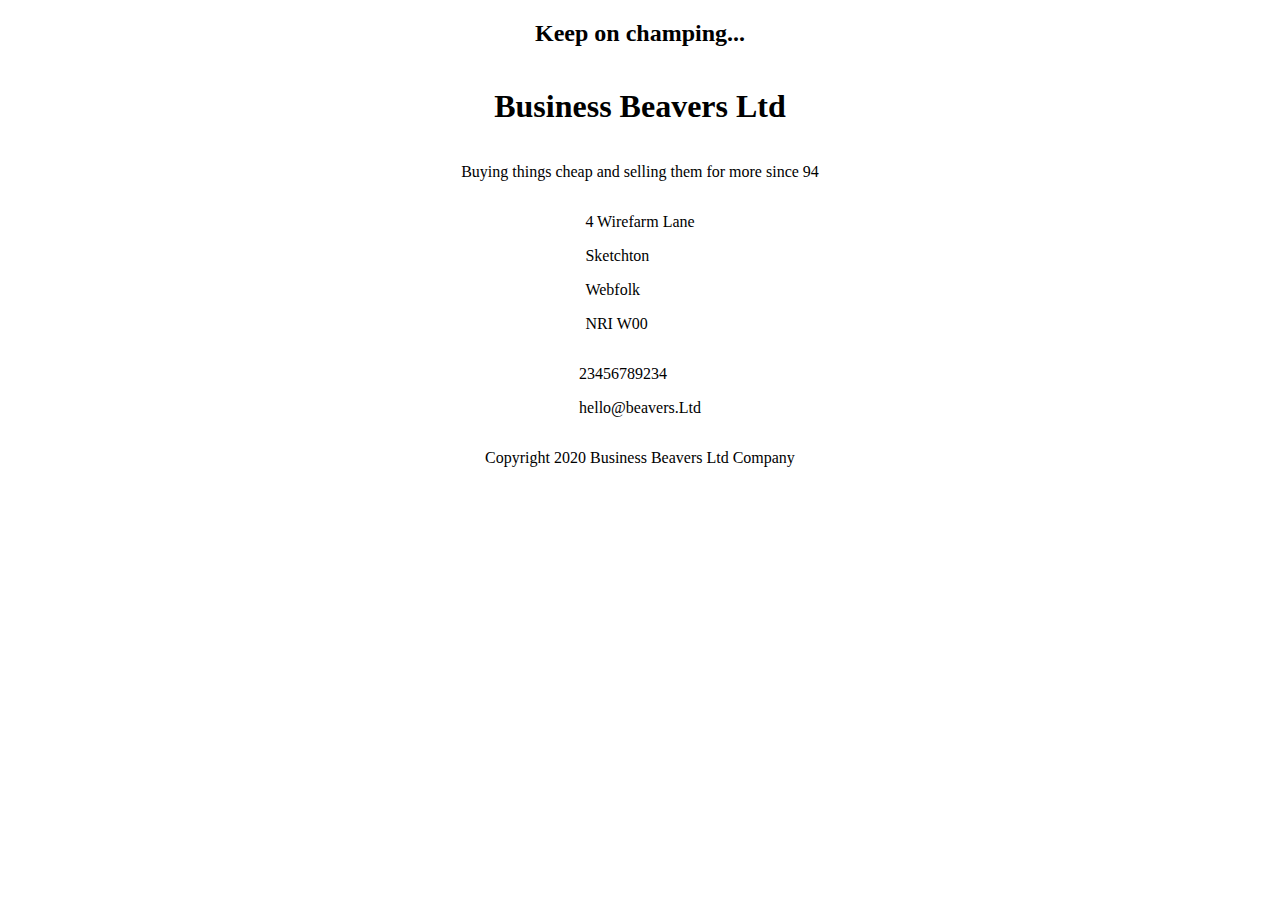
<file: Splash page/index.html>
<!DOCTYPE html>
<html lang="en">
  <head>
    <meta charset="UTF-8" />
    <meta name="viewport" content="width=device-width, initial-scale=1.0" />
    <title>Splash Page</title>
    <link rel="stylesheet" href="style.css" />
  </head>
  <body>
    <div class="whole-box">
      <div class="second-one same">
        <div class="third-one same">
          <h2>Keep on champing...</h2>
          <h1>Business Beavers Ltd</h1>
          <p>Buying things cheap and selling them for more since 94</p>
        </div>
        <div class="fouth-one same">
          <p>4 Wirefarm Lane</p>
          <p>Sketchton</p>
          <p>Webfolk</p>
          <p>NRI W00</p>
        </div>
        <div class="fifth-one same">
          <p>23456789234</p>
          <p>hello@beavers.Ltd</p>
        </div>
      </div>
      <div class="sixth-one same">
        <p>Copyright 2020 Business Beavers Ltd Company</p>
      </div>
    </div>
  </body>
</html>
</file>
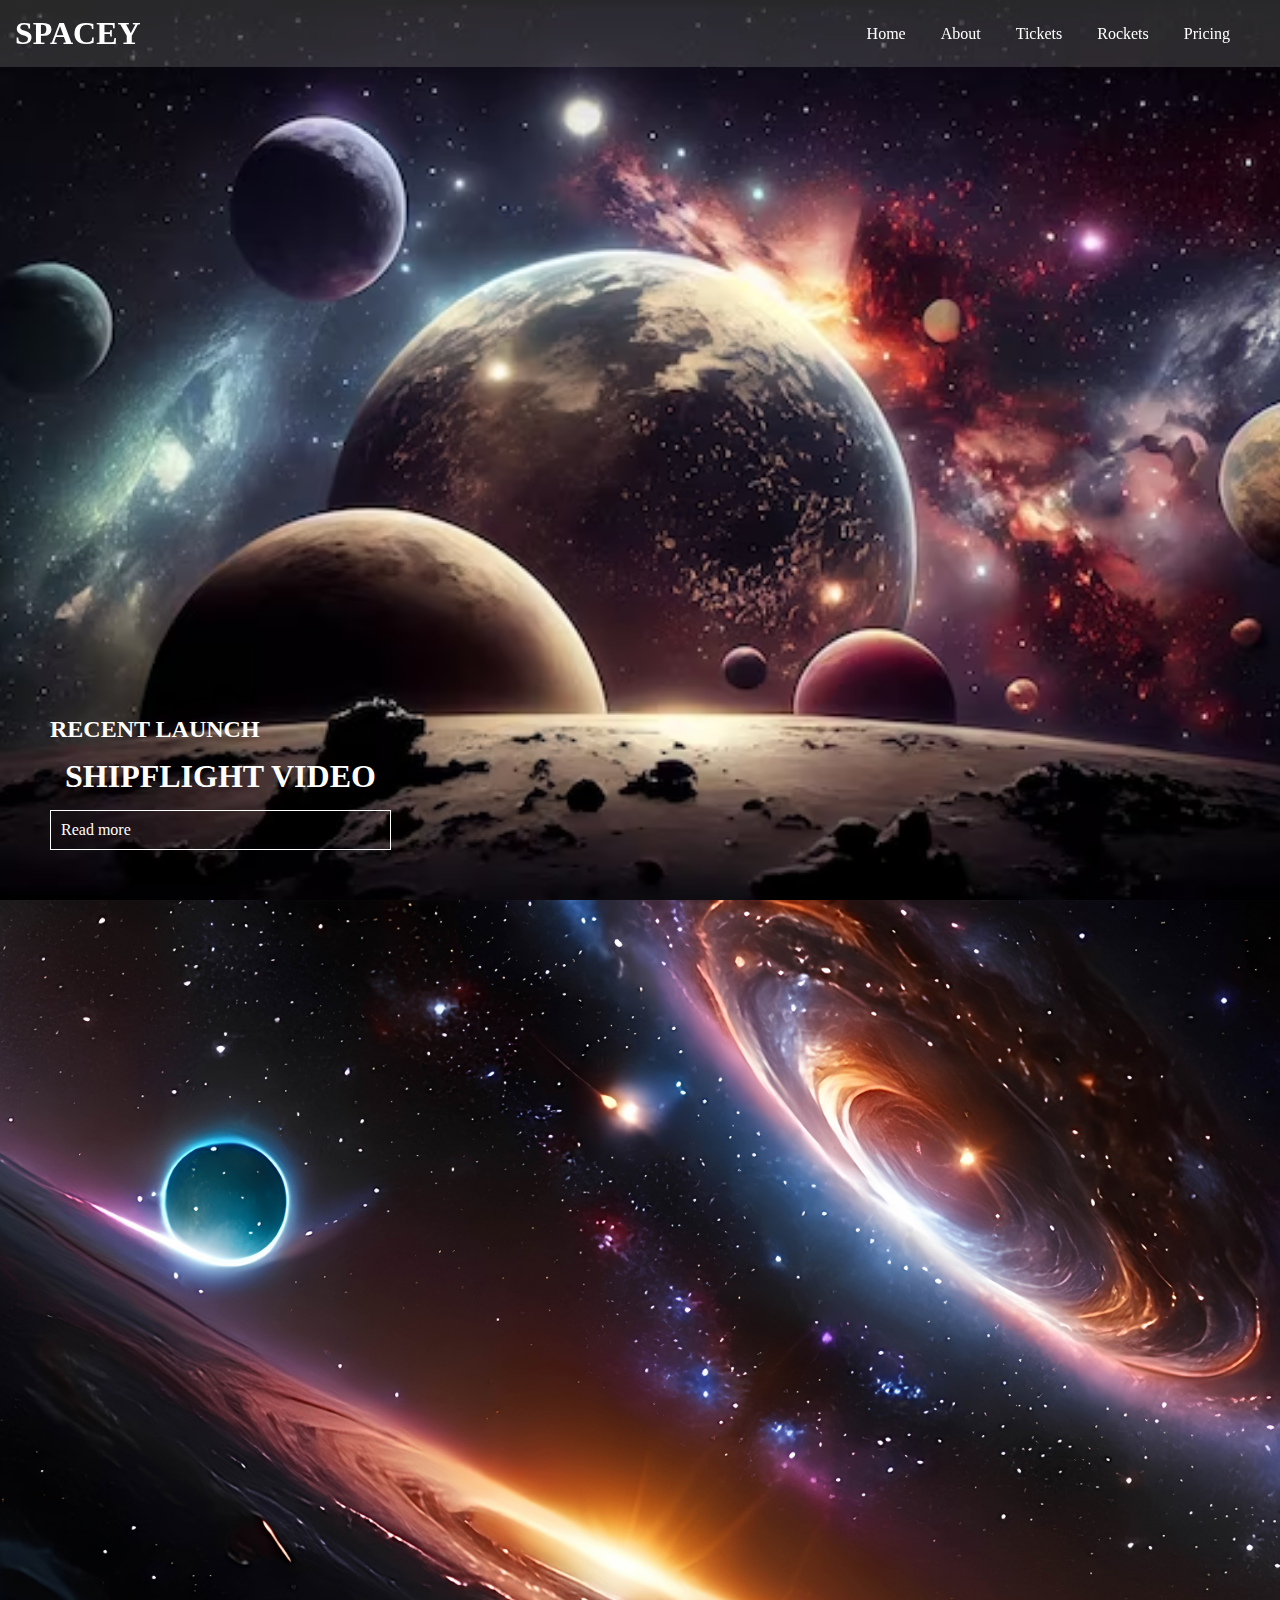
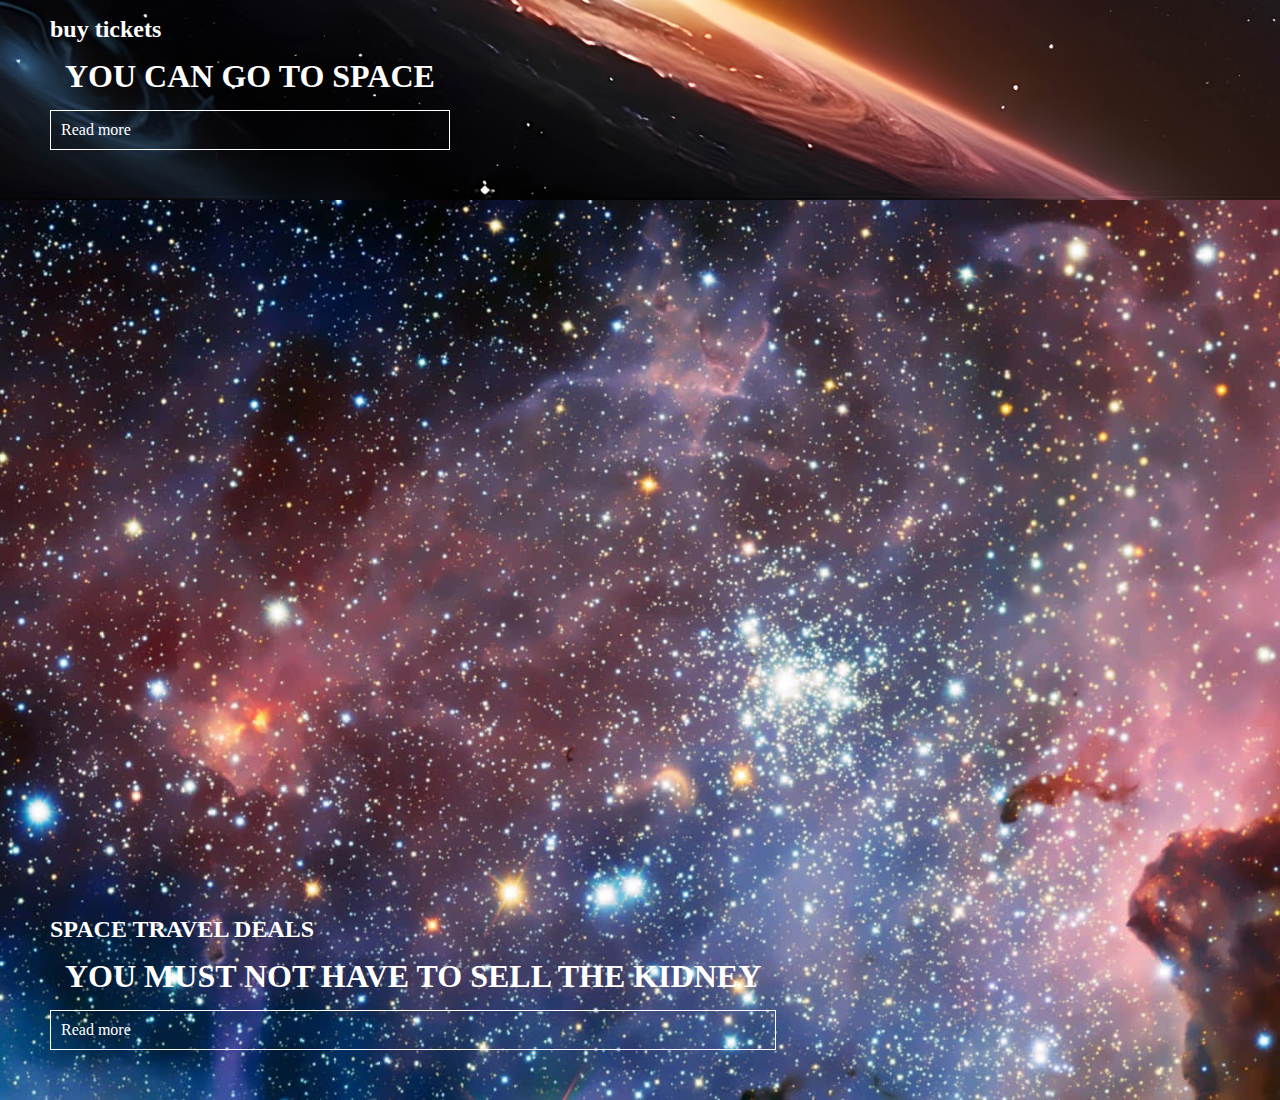
<file: week1-project/index.html>
<!DOCTYPE html>
<html lang="en">
  <head>
    <meta charset="UTF-8" />
    <meta name="viewport" content="width=device-width, initial-scale=1.0" />
    <title>week 1 project</title>
    <link rel="stylesheet" href="./style.css" />
    <script src="./script.js" defer></script>
  </head>
  <body>
    <header>
      <h1>SPACEY</h1>
      <nav>
        <a href="#">Home</a>
        <a href="#">About</a>
        <a href="#">Tickets</a>
        <a href="#">Rockets</a>
        <a href="#">Pricing</a>
      </nav>
    </header>
    <main>
      <section class="feature">
        <div class="title1">
          <h2>RECENT LAUNCH</h2>
          <h1>SHIPFLIGHT VIDEO</h1>
          <a href="#" id="readmore">Read more</a>
        </div>
      </section>

      <section class="feature galaxy">
        <div class="title1">
          <h2>buy tickets</h2>
          <h1>YOU CAN GO TO SPACE</h1>
          <a href="#" id="readmore">Read more</a>
        </div>
      </section>
      <section class="feature galaxy1">
        <div class="title1">
          <h2>SPACE TRAVEL DEALS</h2>
          <h1>YOU MUST NOT HAVE TO SELL THE KIDNEY</h1>
          <a href="#" id="readmore">Read more</a>
        </div>
      </section>
    </main>
    <footer></footer>
  </body>
</html>
</file>
<file: Splash page/style.css>
body {
  background-color: white;
  margin: 0;
}

.second-one {
    width: 100%;
  display: flex;
  flex-direction: column;
  align-items: center;

}
.third-one {
    
  display: flex;
  flex-direction: column;
  align-items:center;

}
}

.fouth-one {
    width: 100%;
  display: flex;
  flex-direction: column;
  justify-content: flex-start;
  align-items: flex-start;
  border: 1px solid black;
}

.sixth-one {
    display: flex;
    flex-direction: row;
    align-items: center;
    justify-content: center;
}
</file>
<file: week1-project/style.css>
* {
  margin: 0;
  box-sizing: border-box;
  color: white;
}

header {
  display: flex;
  justify-content: space-between;
  align-items: center;
  position: fixed;
  top: 0;
  width: 100vw;
  background-color: rgba(100, 100, 100, 0.4);
  z-index: 1;
}

.feature {
  position: relative;
  height: 100vh;
  background-image: url("./glowing-spaceship-orbits-planet-stunning-galaxy-generated-by-ai_188544-9625.avif");
  background-size: cover;
  background-position: center center;
}
.galaxy {
  background-image: url("./warped-space-3840x2160.jpg");
}
.galaxy1 {
  background-image: url("./4k-space-background-gx2rdfrem5bvjbqi.jpg");
}
h1 {
  padding: 15px;
}

a {
  display: flex;
  flex-direction: row;
  padding: 10px;
  text-decoration: none;
}
.title1 {
  position: absolute;
  bottom: 50px;
  left: 50px;
  display: flex;
  flex-direction: column;
}

#readmore {
  border: 1px solid white;
  text-decoration: none;
}
#readmore:hover {
  background-color: green;
}
nav {
  display: flex;
  column-gap: 15px;
  padding-right: 40px;
}
</file>
